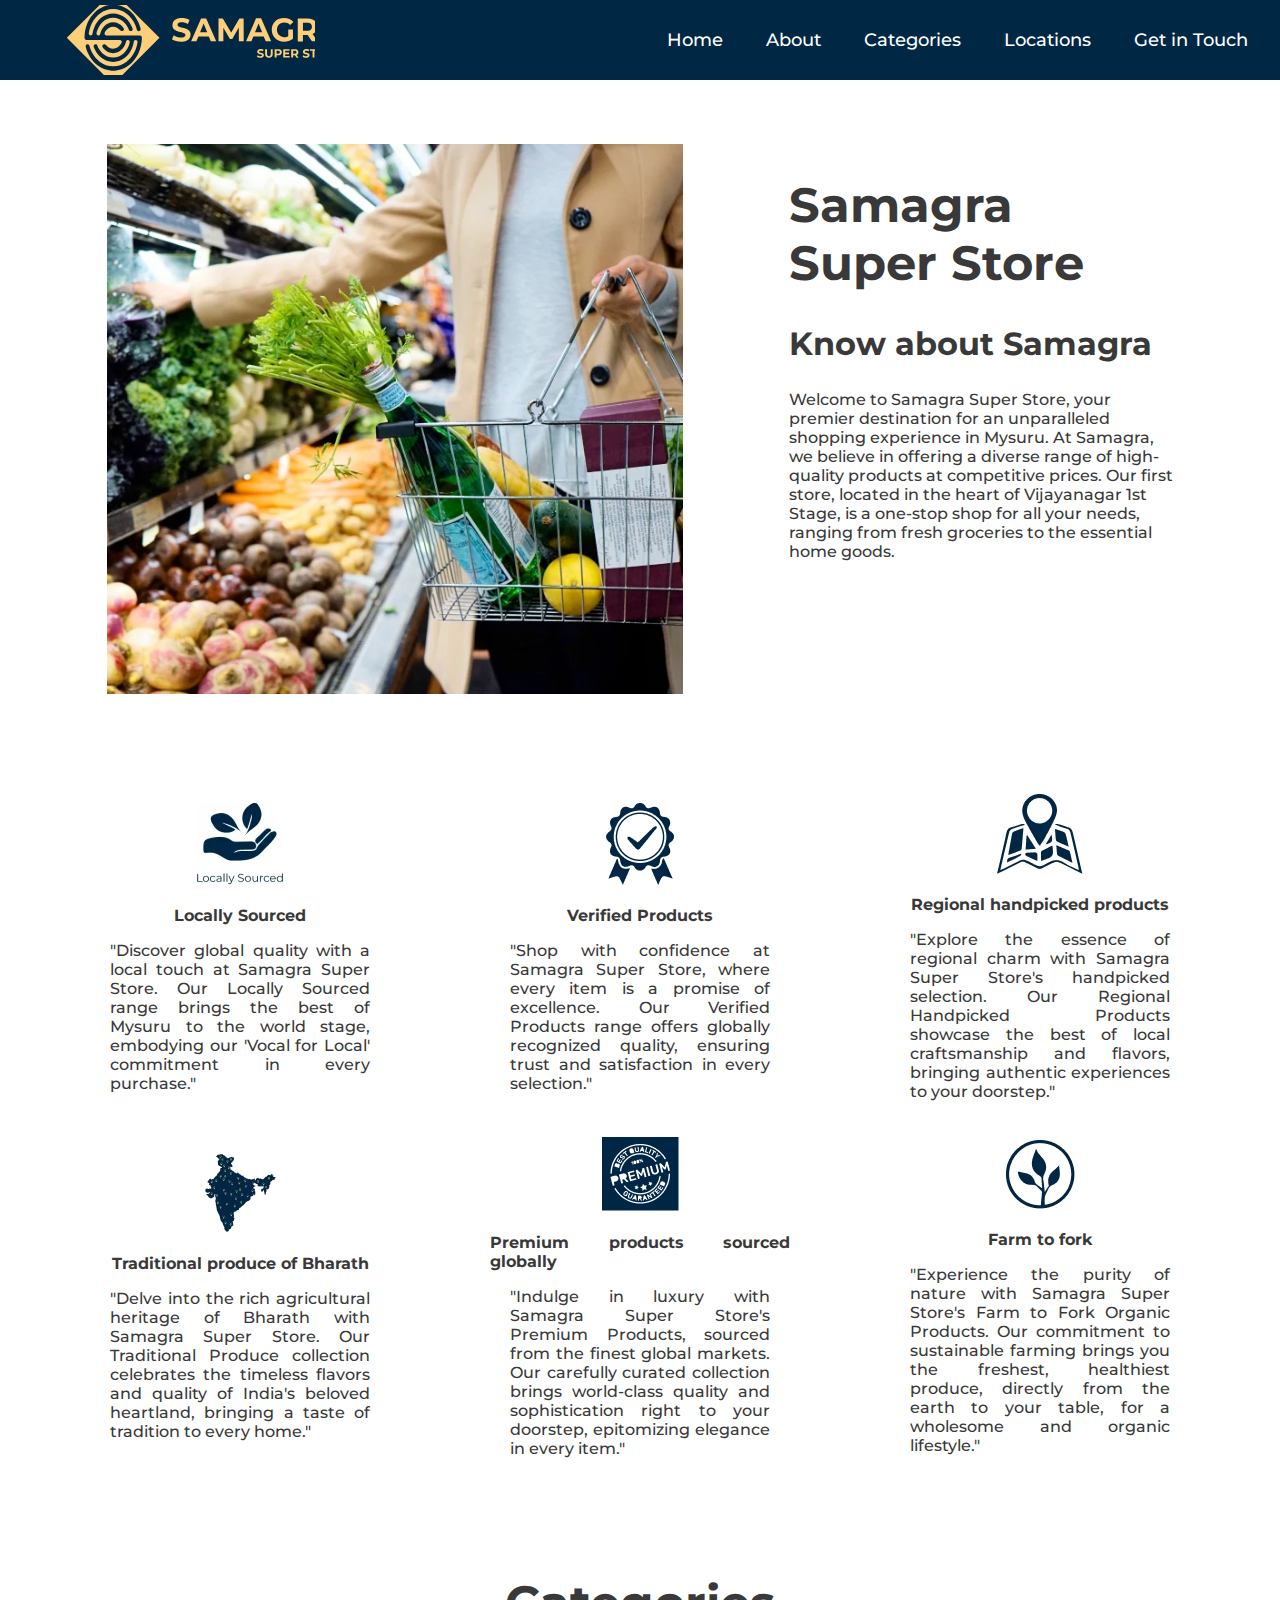
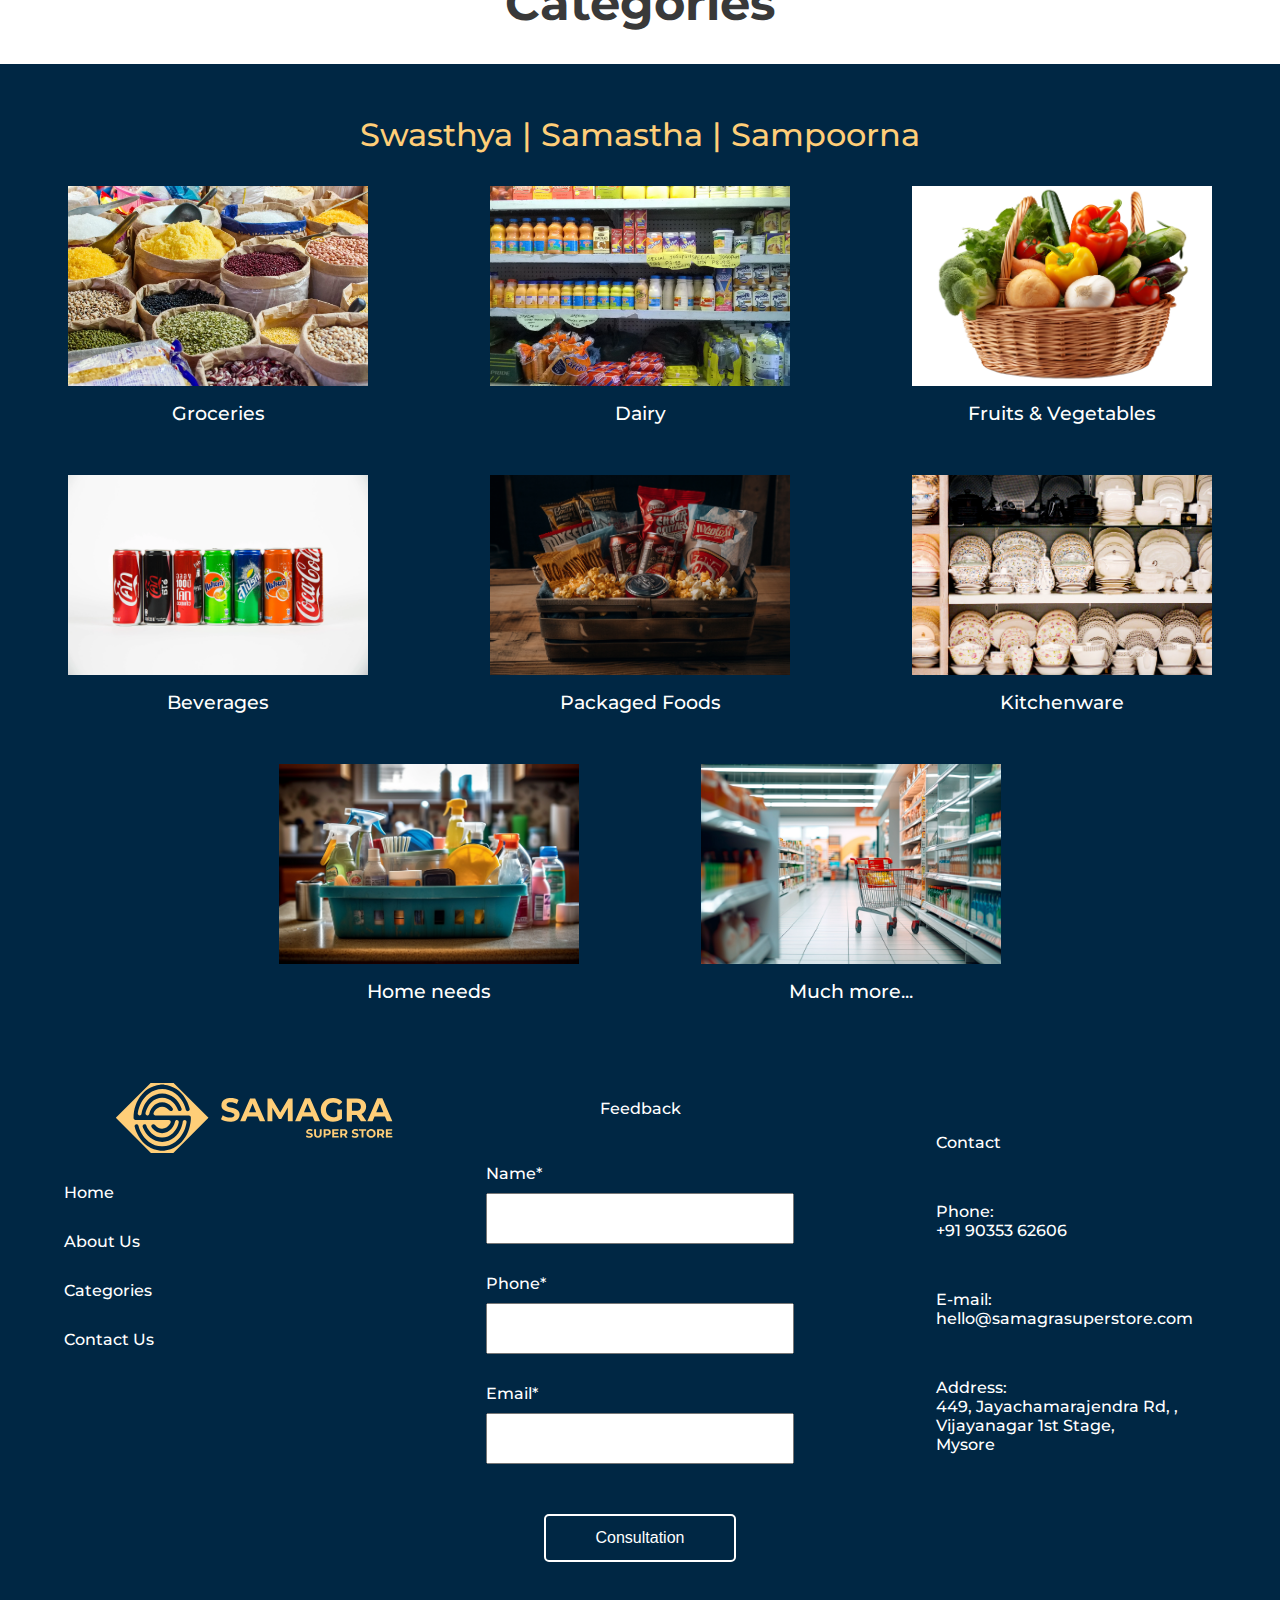
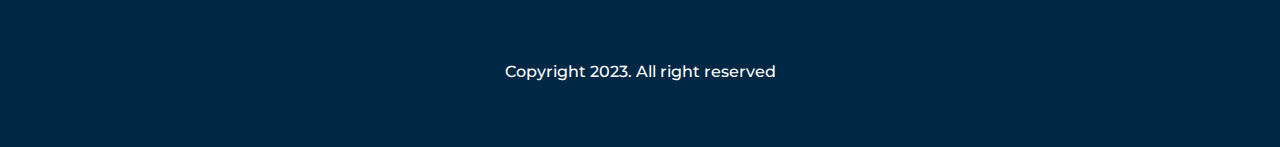
<file: index.html>
<!DOCTYPE html>
<html lang="en">

<head>
    <meta charset="UTF-8">
    <meta name="viewport" content="width=device-width, initial-scale=1.0">
    <meta http-equiv="X-UA-Compatible" content="ie=edge">
    <title>Samagra SuperStore</title>
    <link href='https://fonts.googleapis.com/css?family=Montserrat' rel='stylesheet'>
    <link rel="stylesheet" href="./style.css">
    <link rel="icon" href="./resource/favicon_svg_samagra_superstore.svg" type="image/x-icon">
</head>

<body>
    <navbar class="navbar-section" id="home">

        <div class="logo">
            <a href=""><img src="./resource/samagara-logo.svg" alt="logo"></a>
        </div>
        <nav class="nav-container" id="topnav">
            <li class="menu-icon">
                <img src="./resource/menu-svgrepo-com.svg" width="40px" onclick="toggleFunction()" alt="menu-icon">
            </li>
            <li class="menu-close-icon">
                <img src="./resource/close-svgrepo-com.svg" max-width="10px" onclick="toggleFunction()" alt="menu-icon">
            </li>
            <li><a href="./index.html">Home</a></li>
            <li><a href="#about">About</a></li>
            <li><a href="#categories">Categories</a></li>
            <li><a href="#footer">Locations</a></li>
            <li><a href="#footer">Get in Touch</a></li>
        </nav>
    </navbar>
<div class="carousel-wrapper">
    <div class="slideshow-container">
        <a class="prev" onclick="prevSlide()">&#10094;</a>
        <a class="next" onclick="showSlides()">&#10095;</a>
        <div class="mySlides fade">
            <img src="./resource/web-01.webp" alt="image">
                
        </div>
        <div class="mySlides fade">

            <img src="./resource/web-02.webp" alt="image">

        </div>
        <div class="mySlides fade">
            <!-- style="width: 100vw;height: 100vh" -->
            <img src="./resource/web-03.webp" alt="image">

        </div>
        <!-- margin:-5vh; -->
    </div>
    <div class="pagination" style="text-align:center; ">

        <span class="dot"></span>
        <span class="dot"></span>
        <span class="dot"></span>

    </div>
</div>

    <div class="container" id="container ">

        <div class="image-section" id="img-id">
            <img src="./resource/section-image.webp" alt="about-img" class="">
        </div>
        <div class="about-section" id="about">
            <h1 id="heading">Samagra Super Store</h1>
            <h2>Know about Samagra</h2>
            <p>
                Welcome to Samagra Super Store, your premier destination for an unparalleled shopping experience in Mysuru. At Samagra, we believe in offering a diverse range of high-quality products at competitive prices. Our first store, located in the heart of Vijayanagar 1st Stage, is a one-stop shop for all your needs, ranging from fresh groceries to the essential home goods.
            </p>
            <!-- <p>
                Our mission is to provide a convenient and friendly shopping environment that caters to the needs of every customer. We pride ourselves on our vast selection, ensuring that you always find exactly what you’re looking for. Whether it's daily necessities, special occasion items, or luxury products, Samagra SuperStore has it all.
            </p>

            <p>
                At Samagra SuperStore, we’re more than just a store – we're a part of your community. Join us for a shopping experience that is truly friendly and delightfully convenient. Discover why Samagra SuperStore is the preferred choice for shoppers in Mysuru and beyond!
            </p> -->
            <!-- <div class="button-container">
                <a href="">
                    <button class="button">Superstore</button>
                </a>
                <a href="">
                    <button class="button button2">Explore</button>
                </a>
            </div> -->
        </div>
    </div>
    <div class="container-2">
        <!-- <h1>Lorem Ipsum</h1> -->
        <div class="grid">
            <div class="grid-item">
                <img src="./resource/grid-1.webp" alt="image">
                <h4>Locally Sourced</h4>
                <p>"Discover global quality with a local touch at Samagra Super Store. Our Locally Sourced range brings the best of Mysuru to the world stage, embodying our 'Vocal for Local' commitment in every purchase."</p>
            </div>

            <div class="grid-item">
                <img src="./resource/grid-2.webp" alt="image">
                <h4>Verified Products</h4>
                <p>"Shop with confidence at Samagra Super Store, where every item is a promise of excellence. Our Verified Products range offers globally recognized quality, ensuring trust and satisfaction in every selection."</p>
            </div>

            <div class="grid-item">
                <img src="./resource/grid-3.webp" alt="image">
                <h4>Regional handpicked products</h4>
                <p>"Explore the essence of regional charm with Samagra Super Store's handpicked selection. Our Regional Handpicked Products showcase the best of local craftsmanship and flavors, bringing authentic experiences to your doorstep."</p>
            </div>

            <div class="grid-item">
                <img src="./resource/grid-4.webp" alt="image">
                <h4>Traditional produce of Bharath</h4>
                <p>"Delve into the rich agricultural heritage of Bharath with Samagra Super Store. Our Traditional Produce collection celebrates the timeless flavors and quality of India's beloved heartland, bringing a taste of tradition to every home."</p>
            </div>

            <div class="grid-item">
                <img src="./resource/grid-5.webp" alt="image">
                <h4>Premium products sourced globally</h4>
                <p>"Indulge in luxury with Samagra Super Store's Premium Products, sourced from the finest global markets. Our carefully curated collection brings world-class quality and sophistication right to your doorstep, epitomizing elegance in every item."</p>
            </div>

            <div class="grid-item">
                <img src="./resource/grid-6.webp" alt="image">
                <h4>Farm to fork
                </h4>
                <p>"Experience the purity of nature with Samagra Super Store's Farm to Fork Organic Products. Our commitment to sustainable farming brings you the freshest, healthiest produce, directly from the earth to your table, for a wholesome and organic lifestyle."</p>
            </div>

        </div>
    </div>

    <h1 style="text-align: center;">Categories</h1>
    <div class="categories-section" id="categories">
        <h2>Swasthya | Samastha | Sampoorna </h2>
        <div class="grid-categories">
            <a href="./index.html">
                <img src="./resource/categories/groceries.webp" alt="categories-images">
                Groceries
            </a>
            <a href="./index.html">
                <img src="./resource/categories/dairy.webp" alt="categories-images">
                Dairy
            </a>
            <a href="./index.html">
                <img src="./resource/categories/fruits.webp" alt="categories-images">
                Fruits & Vegetables
            </a>
            <a href="./index.html">
                <img src="./resource/categories/beverages.webp" alt="categories-images">
                Beverages
            </a>
            <a href="./index.html">
                <img src="./resource/categories/packaged-foods.webp" alt="categories-images">
                Packaged Foods
            </a>
            <a href="./index.html">
                <img src="./resource/categories/crockery.webp" alt="categories-images">
                Kitchenware
            </a>
            <a href="./index.html">
                <img src="./resource/categories/home-utilities.webp" alt="categories-images">
                Home needs
            </a>
            <a href="./index.html">
                <img src="./resource/categories/categories.webp" alt="categories-images">
                Much more...
            </a>

        </div>
    </div>

        <!-- <div class="footer-container">
            <div class="tile">
                <img src="./resource/contact-image.png" alt="contact-image">
                <p>+91 8792926999</p>
            </div>
            <div class="tile">
                <img src="./resource/location-image.png" alt="location-image">
                <p>Lorem ipsum</p>
            </div>
            <div class="tile">
                <img src="./resource/mail-image.png" alt="mail-image">
                <p>email.com</p>
            </div>
        </div>
        <footer></footer> -->

        <footer id="footer"> 
            <div class="footer">
            <div class="nav-footer">
                <div class="logo">

                    <img src="./resource/samagara-logo.svg"  alt="logo">
                </div>
    
                <li><a href="#home">Home </a> </li>
                <li><a href="#about">  About Us</a></li>
                <li><a href="#categories">  Categories</a></li>
                <!-- <li>Promotors</li> -->
                <!-- <li>Ventures</li> -->
                <li><a href="#footer"> Contact Us </a></li>
    
            </div>
    
            <div class="feedback">
                <p>Feedback</p>
                <form>
                    <div>
                        <label for="name">Name*</label>
                        <input type="text" name="name">
                    </div>
                    <div>
                        <label for="phone*">Phone*</label>
                        <input type="text" name="phone">
                    </div>
                    <div>
                        <label for="email*">Email*</label>
                        <input type="email" name="phone">
                    </div>
                    <a><Button>Consultation</Button></a>
                </form>
    
            </div>
            <div class="info">
                <div class="contact">
                    <div>Contact</div>
    
                    <div>
                        <p>Phone:</p>
                        <a href="tel: +91 90353 62606">+91 90353 62606</a>
    
                    </div>
                    <div>
                        <p>E-mail:</p>
                        <a  href="mailto:hello@samagrasuperstore.com">hello@samagrasuperstore.com</a>
                    </div>
                    <div>
                        <p>Address:</p>
    
                        449, Jayachamarajendra Rd, ,<br>
                        Vijayanagar 1st Stage, <br>
                        Mysore
                    </div>
    
                </div>
            </div>
            </div>
            <p>Copyright 2023. All right reserved</p>
            
        </footer>
    
    

    <script src="index.js"></script>
</body>

</html>
</file>
<file: style.css>
body {
    margin: 0;
    font-family: 'Montserrat';
    /* font-size: 16px; */
    font-weight: 500;
    /* line-height: 20px; */
    /* letter-spacing: 0em; */
    height: 100%;
    color: rgb(57 57 57);

}
html{
    scroll-behavior: smooth;
}

.navbar-section {
    display: flex;
    list-style: none;
    background-color: #002744;
    color: white;
    font-size: 18px;
    padding: 15px;
    justify-content: space-between;
    align-items: center;
    height: 50px;


}
.logo h2{
    margin: 0;
    
}
.logo {
    height: 70px;
    display: flex;
    align-items: center;
    justify-content: left;
    overflow: clip;
}
.logo img{
    height: 300px;
    width:300px;
    /* width: 100%; */
    /* height: 100%; */
    object-fit: none;
    object-position: 25px;
    transform: scale(1.6);
}


.menu-icon {
    display: none;
    max-width: 40px;
}

.menu-close-icon {
    display: none;
    max-width: 40px;
}

.nav-container {
    display: flex;
    justify-content: space-around;
    width: 50%;
    /* transition: 0.3s ease-out; */
}

.nav-container li {
    margin-left: 10px;
}



@media screen and (max-width: 1024px) {
    .navbar-section {
        padding: 10px;
        height: 50px;
    }

  
    .nav-container>li {
        display: none;

    }

    .nav-container {
        justify-content: flex-end;
        width: 30%;
        
    }

    .nav-container .menu-icon {
        display: block;
        float: right;
       
        /* width: 0; */
    }
}

a{
    text-decoration: none;
    color: white;
}

/* .nav-container li a:hover{
    
    border-bottom: 2px solid white;
} */
.nav-container li a{
    padding-bottom: 10px;
}

.nav-container li a,
.nav-container li a:after,
.nav-container li a:before {
  transition: all .5s;
}
.nav-container li a
 {
  position: relative;
}
.nav-container li a:after
 {
  position: absolute;
  bottom: 0;
  left: 0;
  right: 0;
  margin: auto;
  width: 0%;
  content: '.';
  color: transparent;
  background: rgb(255, 255, 255);
  height: 1px;
}
.nav-container li a:hover:after {
  width: 100%;
}






@media screen and (max-width: 1024px) {
    .nav-container.responsive {
        /* position: relative; */
        display: block;
        position: fixed;
        z-index: 2;
        background: #002744;
        right: 0;
        top: 0;
        bottom: 0;
        /* min-height: 100%; */
        overflow-y: scroll;
        width: 50%;
        
        transition: width 0.3s ease;
    }
    

    .nav-container.responsive .menu-icon {

        display: none;
    }

    .nav-container .responsive .menu-close-icon {
        position: absolute;
        top: 0;

    }
    .nav-container li a::after{
        background: none;
    }
}

.nav-container.responsive li {
    float: none;
    display: flex;
    flex-direction: column;
    text-align: left;
    margin-top: 20px;
    margin-left: 20px;
}




.mySlides {
    display: none;
    width: 100%;
    height: 100%;
}

.mySlides img {
    width: 100%;
    height: auto;
    object-fit: contain;
}


.slideshow-container {
    position: relative;
    overflow: hidden;
    width: 100%;
    height: auto;
    /* max-height: 600px; */
    margin: auto;
}
.carousel-wrapper{
    position: relative;
}
.pagination{
    z-index: 10;
    position: absolute;
    bottom: 20px;
    left: 50%;
    transform: translateX(-50%);

}
.dot {
   
    height: 10px;
    width: 10px;
    margin: 0 2px;
    background-color: #002744;
    border-radius: 50%;
    display: inline-block;
    transition: background-color 0.6s ease;

}

.active {
    background-color: #FFCE78;
}


.fade {
    animation-name: fade;
    animation-duration: 1.5s;
}


@keyframes fade {
    from {
        opacity: .4
    }

    to {
        opacity: 1
    }
}


@media only screen and (max-width: 500px) {

    .prev,
    .next,
    .text {
        font-size: 11px
    }

   
}


.prev,
.next {
    cursor: pointer;
    z-index: 1;

    position: absolute;
    top: 50%;
    width: auto;
    padding: 16px;
    margin-top: -22px;
    color: white;
    font-weight: bold;
    font-size: 18px;
    transition: 0.3s ease;
    border-radius: 0 3px 3px 0;
    user-select: none;
}


.next {
    right: 0;
    border-radius: 3px 0 0 3px;
}


.prev:hover,
.next:hover {
    background-color: #002744;
}




.container {
    display: flex;
    justify-content: space-evenly;
    margin: 5% 0% 5% 0%;
    margin-inline: auto;
    
}
.image-section{
    width: 45%;
    max-height: 550px;
}
.container .image-section img {
    width: 100%;
    height: 100%;
    object-fit: cover;
}

.about-section {
    width: 30%;
    text-align: left;
}

.about-section h1 {
    font-size: 3em;
}

.about-section h2 {
    font-size: 2em;
}

.button-container {
    display: flex;
    justify-content: space-around;
    margin-top: 30px;
}

.button {
    background: #002744;
    border: 0;
    color: #FFCE78;
    
    width: 40%;
    min-width: 140px;
    height: 50px;
    font-size: 20px;
    text-align: center;
    cursor: pointer;
    transition: 0.3s ease;
    border-radius: 10px;


}

.button:hover{
    background: none;
    border:2px solid #002744;
    color: #002744;
    transition: 0.3s ease;
}




@media only screen and (max-width: 1024px) {
    .container {
        
        display: grid;
        grid-template-columns: auto;
        justify-items: center;
    }
    .image-section{
        width: 90%;
        max-height: 550px;
    }

    .about-section {
        width: 90%;
        margin: auto;
     
    }
    


}

@media only screen and (max-width: 500px) {
    .button-container {
        flex-direction: column;
        justify-content: space-around;
    }

    .button2 {
        margin-top: 30px;
    }
}

.container-2 {
    margin: 0 5%;
    margin-bottom: 100px;
    margin-top: 100px;

}

.container-2 h1 {
    text-align: center;
}


.grid{
    display: flex;
    flex-wrap: wrap;

    align-items: center;
    justify-items: center;
    justify-content: center;
    row-gap: 20px;
    column-gap: 100px;

}


.grid-item {

    display: flex;
    flex-direction: column;
    align-items: center;
    text-align: justify;
    width: 300px;
}

.grid-item h4 {
    margin-bottom: 0;
}

.grid-item p {
    padding: 0 20px;
}



.categories-section {
    background-color: #002744;
    padding: 25px;
    

}

h1 {
    font-size: 3em;
}


.categories-section h2 {
    padding: 0 20%;
    text-align: center;
    color: #FFCE78;
    font-weight: 500;
    font-size: 2em;
}

.grid-categories {
    display: flex;

    flex-wrap: wrap;
    padding: 5px;
    justify-content: center;
    row-gap: 50px;
    column-gap: 10%;
 

}

.grid-categories a {
    width: 100%;
    max-width: 300px;
    text-align: center;
    font-size: larger;
    color: white;
    text-decoration: none;
}

.grid-categories img {

    width: 100%;
    height: 100%;
    max-height:200px;
    object-fit: cover;
    object-position: center;
    max-width: 300px;
    margin-bottom: 10px;
    /* border-radius: ; */
}


.footer-container{
margin: 100px;
display: flex;
justify-content: space-evenly;
}

.tile {
    background-color: #002744;
    width: 200px;
    height: 200px;
    padding: 30px;
    text-align: center;
    color: white;
}

.tile img {
    margin-bottom: 50px;
}

/* footer {
    height: 100px;
    background-color: #002744;
} */


@media (max-width: 768px) {
    .tile{
        margin-top: 20px;
    }

    /* .footer-container {
        flex-direction: column;
        align-items: center;

    } */
}


@media only screen and (max-width: 500px) {


    .mySlides img {
        /* width: auto; */
        /* height: 400px; */
    }

   

    .categories-section {
        padding: 25px 0;
    }

    .categories-section h2 {
        padding: 0;
    }

    .grid-categories img {
        max-width: 90%;
    }

    .grid-categories a {
        max-width: 100%;
    }

    .tile{
        margin-top: 20px;
    }

    /* .footer-container {
        flex-direction: column;
        align-items: center;

    } */
}
@media (max-width: 1024px) {
   
   .categories-section h2{
    padding: 10px;
   }

   .grid{
    column-gap: 0;
   }
    
  }

  footer{
    color: white;
    padding: 50px 5vw;
    background: #002744;
    overflow: hidden;
}
footer>p{
    text-align: center;
    margin-top: 100px;
}

.footer{
    
    display: flex;
    justify-content: space-between;
    max-width: 1320px;
    margin-inline: auto;
    
}

.nav-footer{
    color: white;
    list-style-type: none;
    width: 33%;

}
.nav-footer li{
    margin-top: 30px;
}

.feedback{
    width: 33%;
    display: flex;
    flex-direction: column;
    align-items: center;
    
}
.feedback form {
    display: flex;
    flex-direction: column;
    align-items: center;
}


.feedback form div{
    margin-top: 30px;
}
.feedback form div input{
    width: 300px;
    height: 45px;
    display: block;
    margin-top: 10px;
}
.feedback form a button{
    border: none;
    /* color: rgb(231, 0, 0); */
    padding: 13px 50px;
    text-align: center;
    text-decoration: none;
    display: inline-block;
    font-size: 16px;
    margin-top: 50px;
    
    transition-duration: 0.3s;
    cursor: pointer;
    border-radius: 5px;
    background-color: rgba(255, 255, 255, 0); 
    color: rgb(255, 255, 255); 
    border: 2px solid #ffffff;
}
.feedback form a button:hover{
    background-color: #ffffff;
    color: rgb(0, 0, 0);
}

.info{
    width: 33%;
}

.contact{
    margin-left: 100px;
}
.contact>div{
    margin-top: 50px;
}

.contact>div p{
    margin: 0;
}


@media (max-width:800px){
    .footer{
        flex-direction: column;
        /* flex-wrap: wrap; */
        justify-content: center;
        justify-items: center;
        align-items: center;
    }
    .nav-footer{
        width: 100%;
        text-align: center;
    }
    .nav-footer .logo{
        justify-content: center;
    }
    .nav-footer .logo img{
        object-position: center;
    }
    .feedback{
        margin-top: 10vh;
        width: 100%;
    }
    .info{
        width: 100%;
        /* margin-left: 0; */
        text-align: center;
    }
    .contact{
        margin-left: 0;
    }
    .feedback form div input{
        width: 100%;
        height: 30px;
    }
}
</file>
